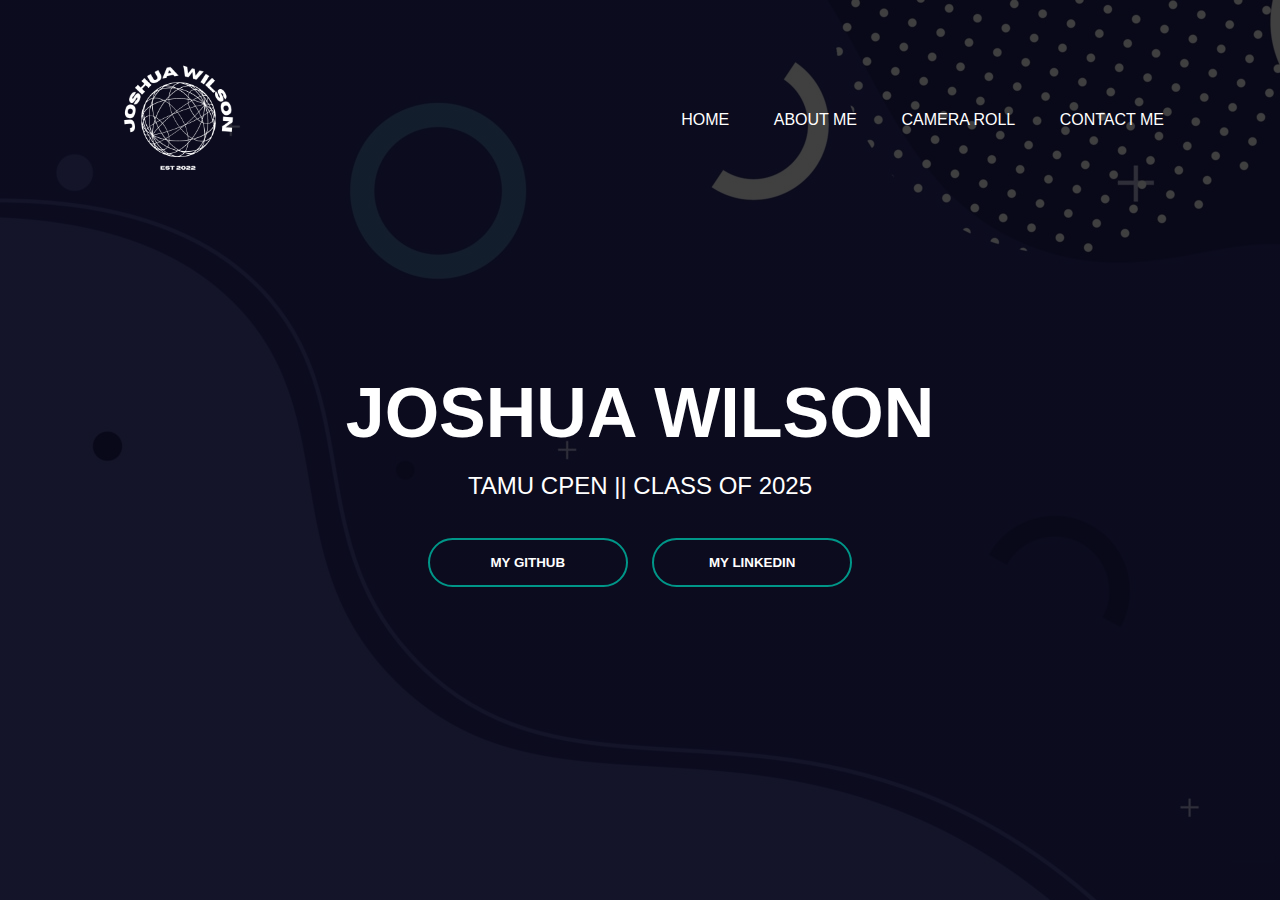
<file: Index.html>
<!DOCTYPE html>
<html lang = "en">
    <head>
        <meta charset = "UTF-8">
        <meta name="viewport" content="width=device-width, initial-scale=1.0">
        <meta http-equiv="X-UA-Compatible" content="ie=edge">
        <title>
            Joshua's Website
        </title>
        <link rel="stylesheet" href="style.css">
    </head>
    <body>
        <div class="banner">
            <div class="navbar">
                <a href="Index.html"><img src="Black And White Modern Vintage Retro Brand Logo.png" class="logo" ></a>
            <ul>
                <li><a href="Index.html">Home</a></li>
                <li><a href="About_Me.html">About Me</a></li>
                
                <li><a href="Camera.html">Camera Roll </a></li>

                <li><a href="Contact_Me.html">Contact Me</a></li>
            </ul>
            </div>
            <div class="content">
                <h1>JOSHUA WILSON</h1>
                <h2>TAMU CPEN  || CLASS OF 2025</h2>
             
            <div>
                <a href="https://github.com/wilsonjoshua1" target="_blank"><button type="button" ><span></span>MY GITHUB</button></a> <!-- makes a new tab and opens my github when you press button-->
                <a href="https://www.linkedin.com/in/joshua-wilson-b7ab36224/" target="_blank"><button type="button" ><span></span>MY LINKEDIN</button></a>
            </div>
            
            </div>
        </div>
    </body>
</html>
</file>
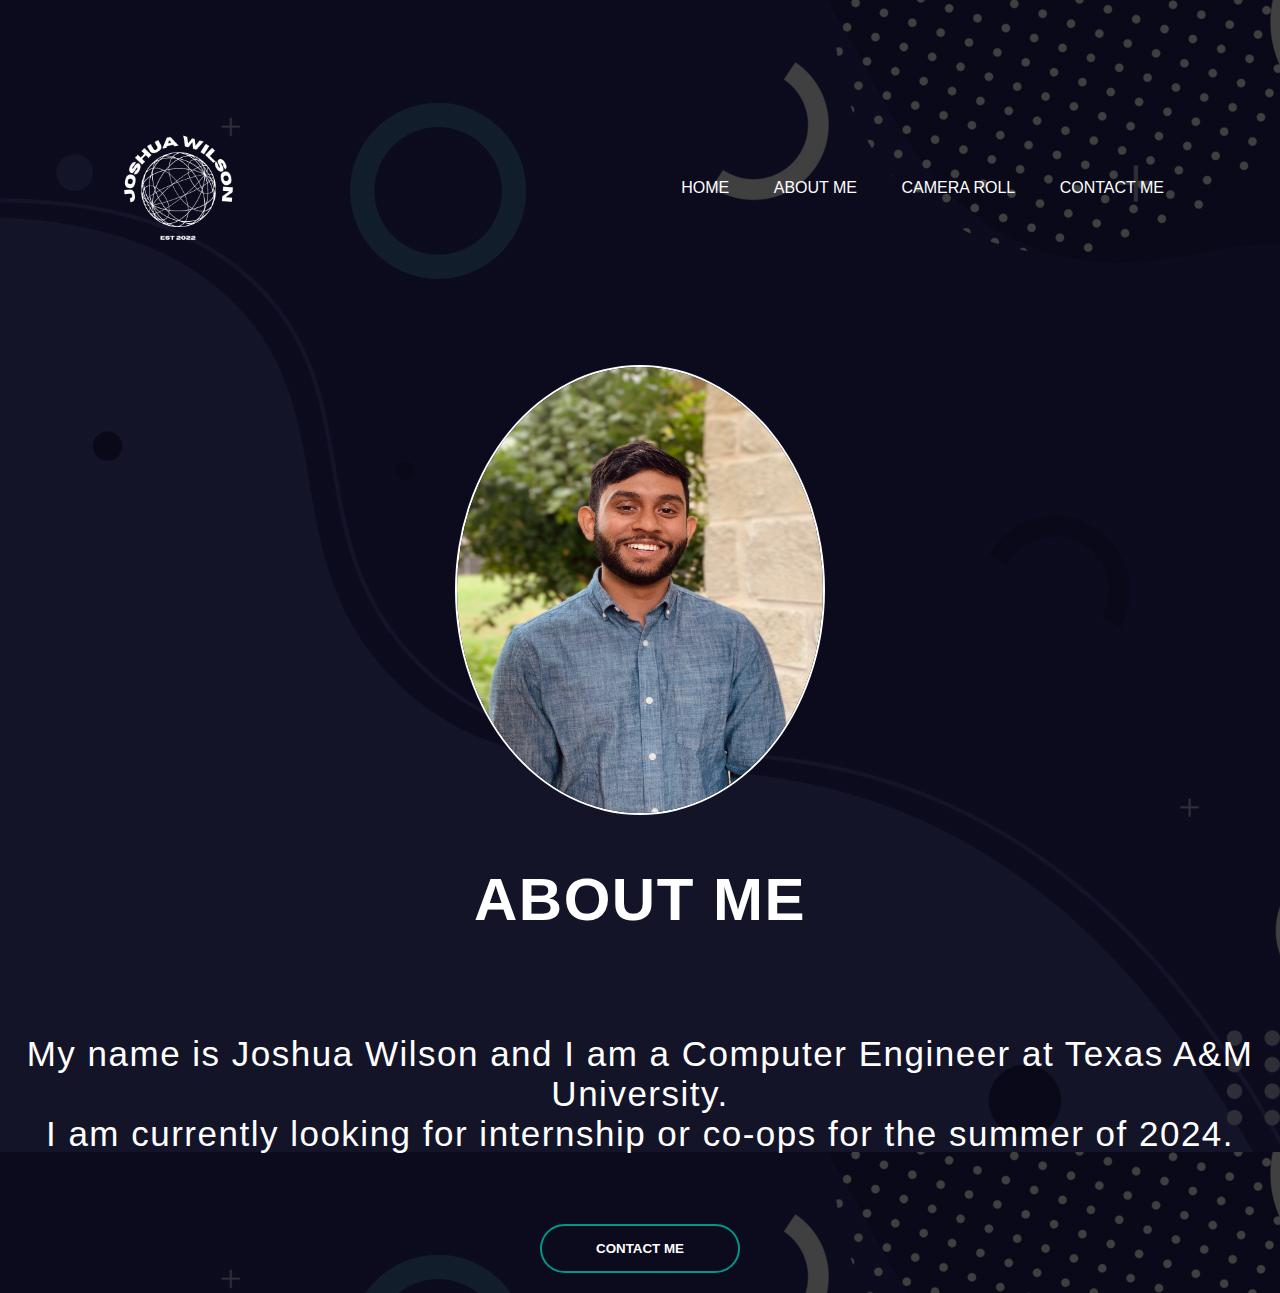
<file: About_Me.html>
<html>

<head>
    <title>
        About Me
    </title>
    <link rel="stylesheet" href="AboutMe.css">
    <link rel="stylesheet" href="style.css">
</head>

<body>
    <div class="banner">
        <div class="navbar">
            <a href="Index.html"><img src="Black And White Modern Vintage Retro Brand Logo.png" class="logo">
                <ul>
                    <li><a href="Index.html">Home</a></li>
                    <li><a href="About_Me.html">About Me</a></li>

                    <li><a href="Camera.html">Camera Roll </a></li>

                    <li><a href="Contact_Me.html">Contact Me</a></li>
                </ul>
        </div>
        <!--

            
            <div class="content">
                <h1>About Me Page</h1>
                <p>I don't know what I am doing</p>
                I hope github will work
            <div>
                <button type="button"><span></span>CLICK HERE</button>
                <button type="button"><span></span>OR HERE</button>
            </div>
            
            </div>-->
        <div class="about">
            
            <div class="information"> <!--need to learn how to move this to the left and give an about me section-->
                
                    <img src="IMG_8892.jpg" alt="headshot" width="337.5" height="450">
                    <!--OG width="337.5" height="450"-->
            
                
                    <div class="AboutMe">
                        <h1 style="color:#fff">ABOUT ME</h1>
                        <p style="text-align: center";>
                            My name is Joshua Wilson and I am a Computer Engineer at Texas A&M University.<br> I am
                            currently looking for internship or co-ops for the summer of 2024.
                        </p>
                        <div>
                            <a href="Contact_Me.html"><button type="button" ><span></span>CONTACT ME</button></a> <!-- makes a new tab and opens my github when you press button-->
                        </div>
                        
                    </div>
                
            </div>
        </div>
    </div>

</body>

</html>
</file>
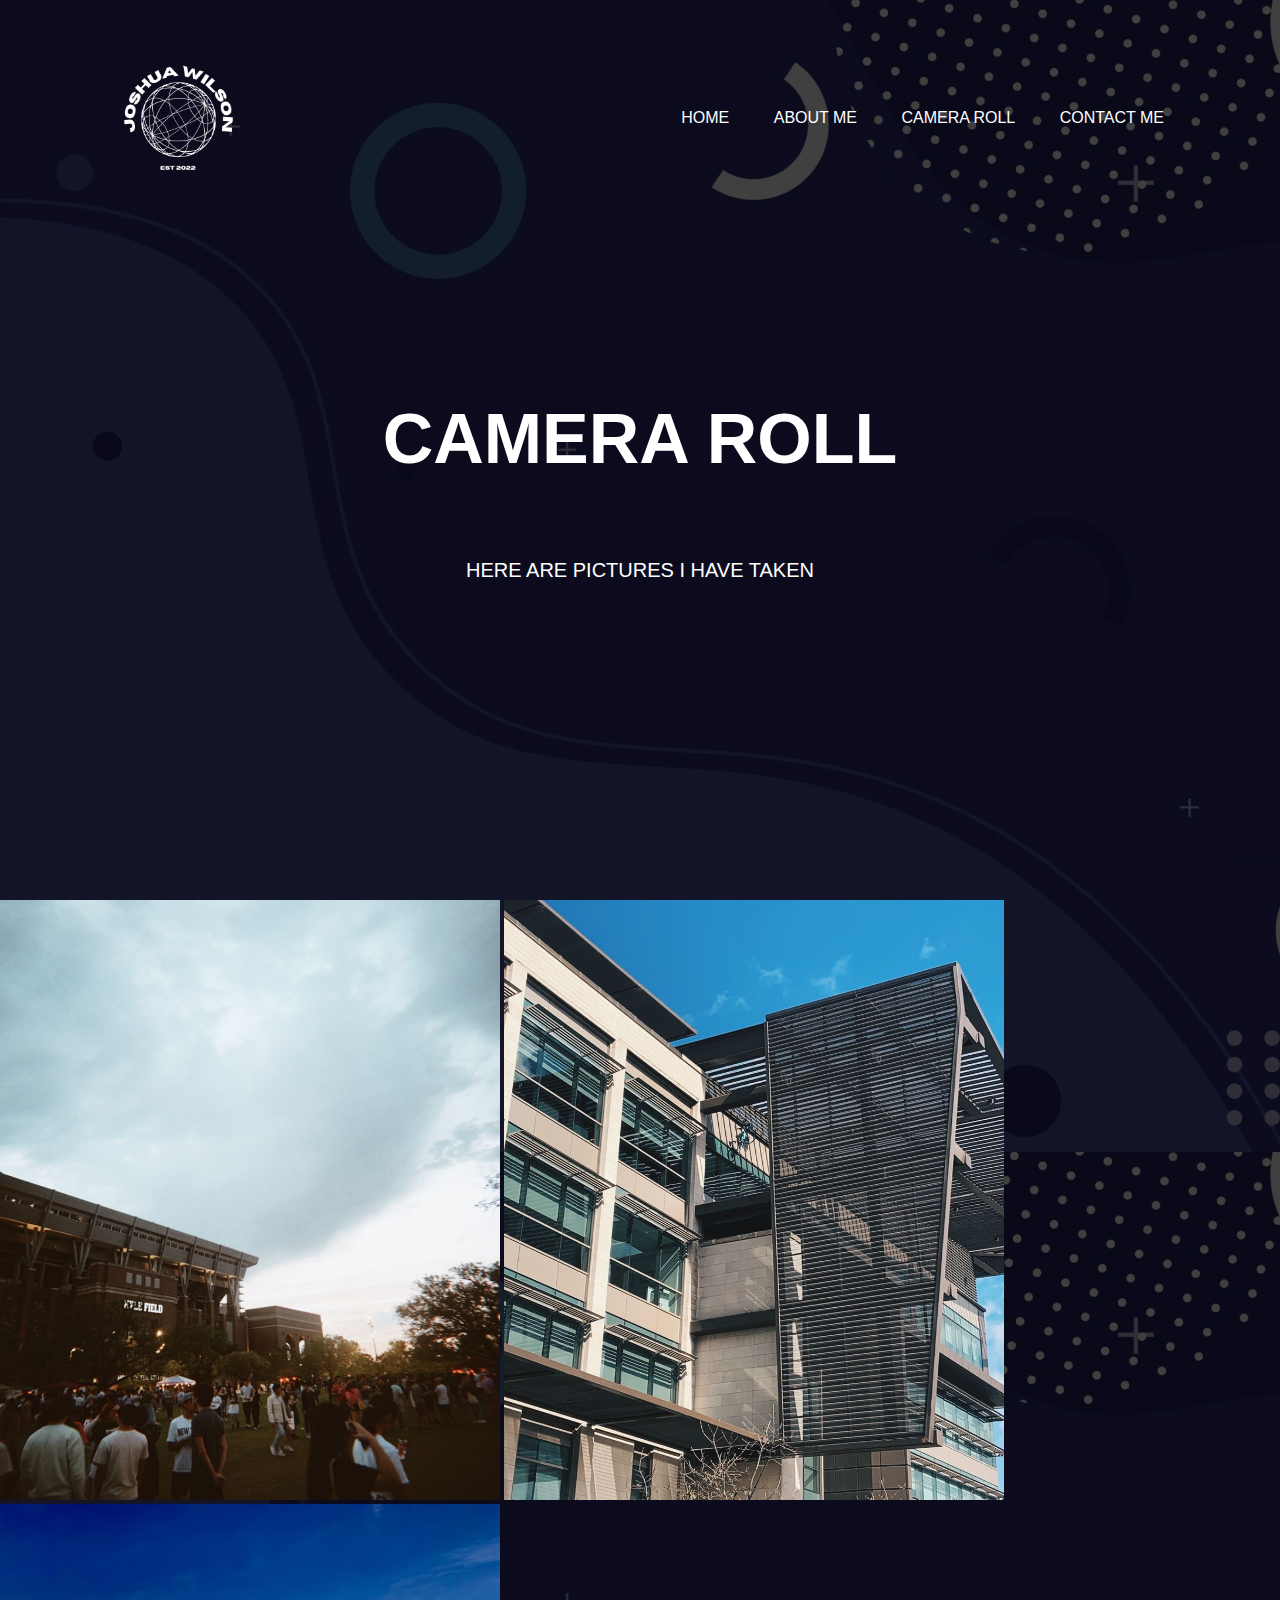
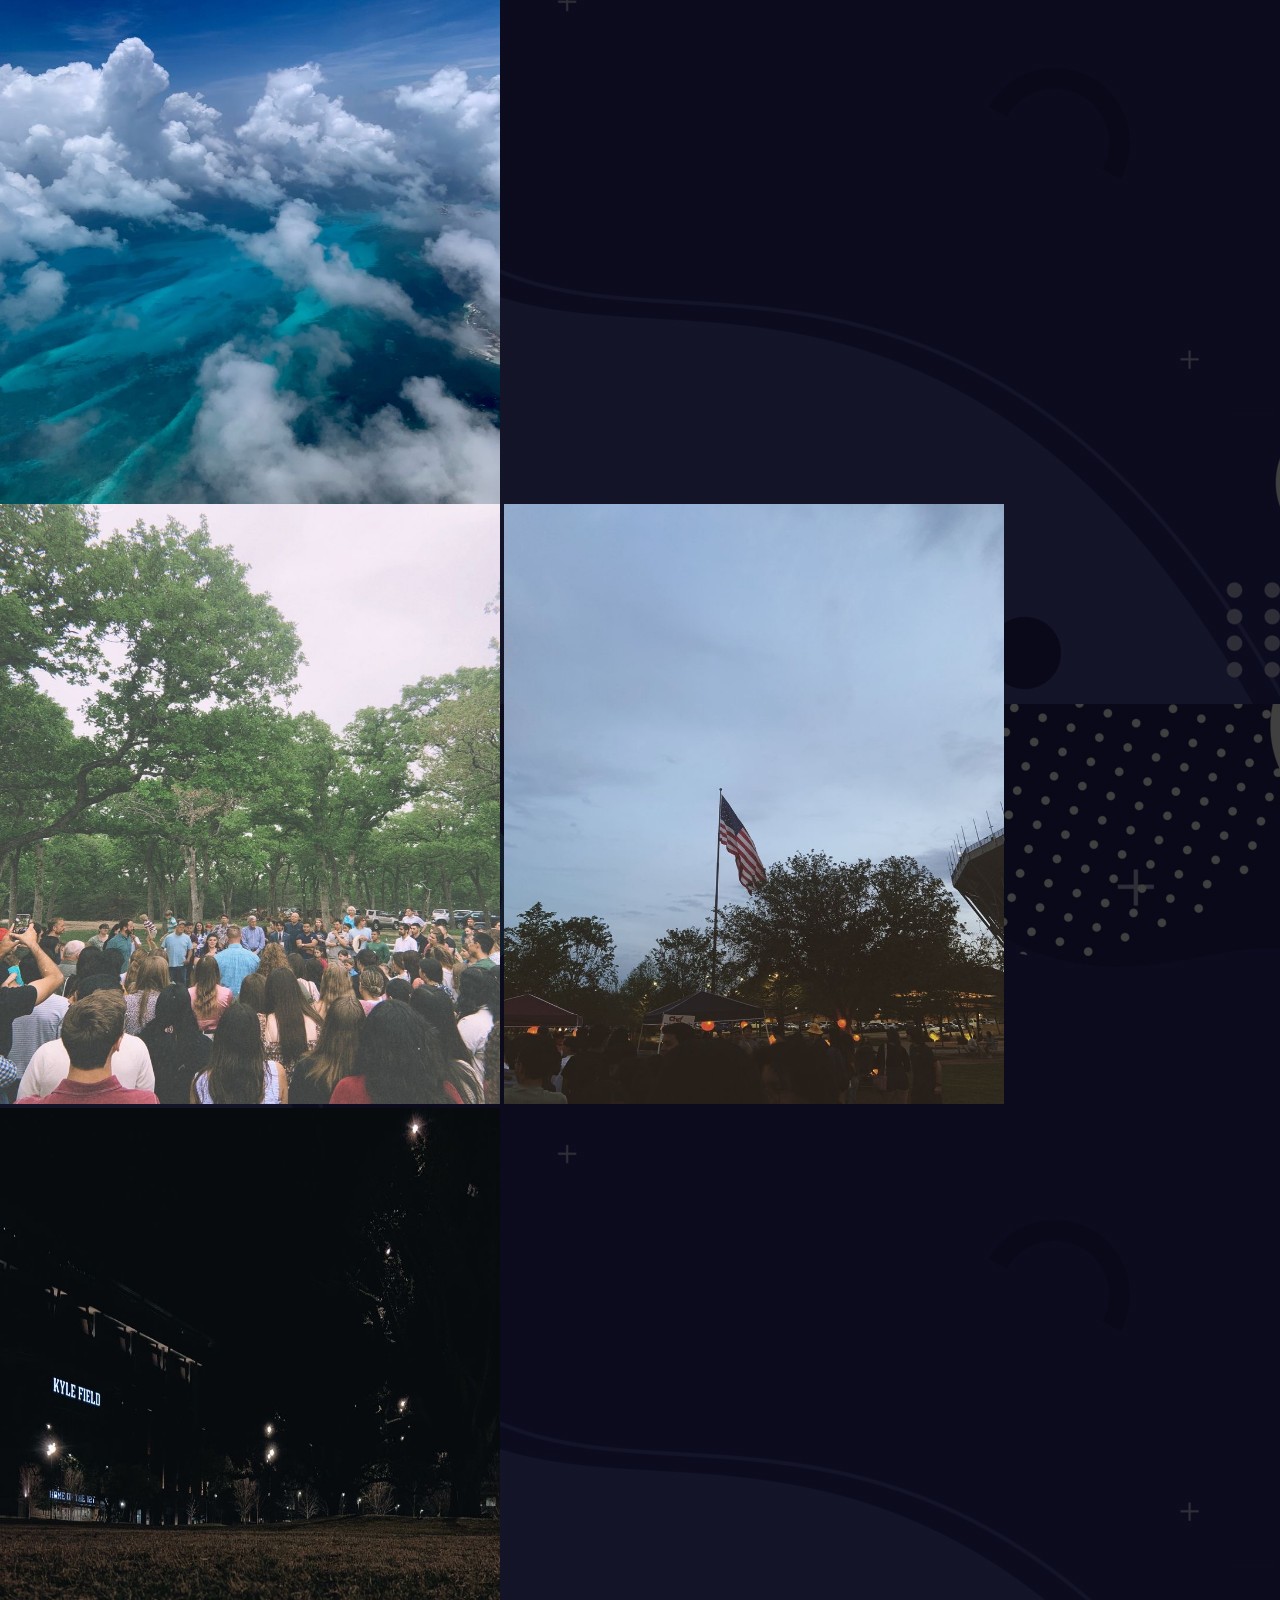
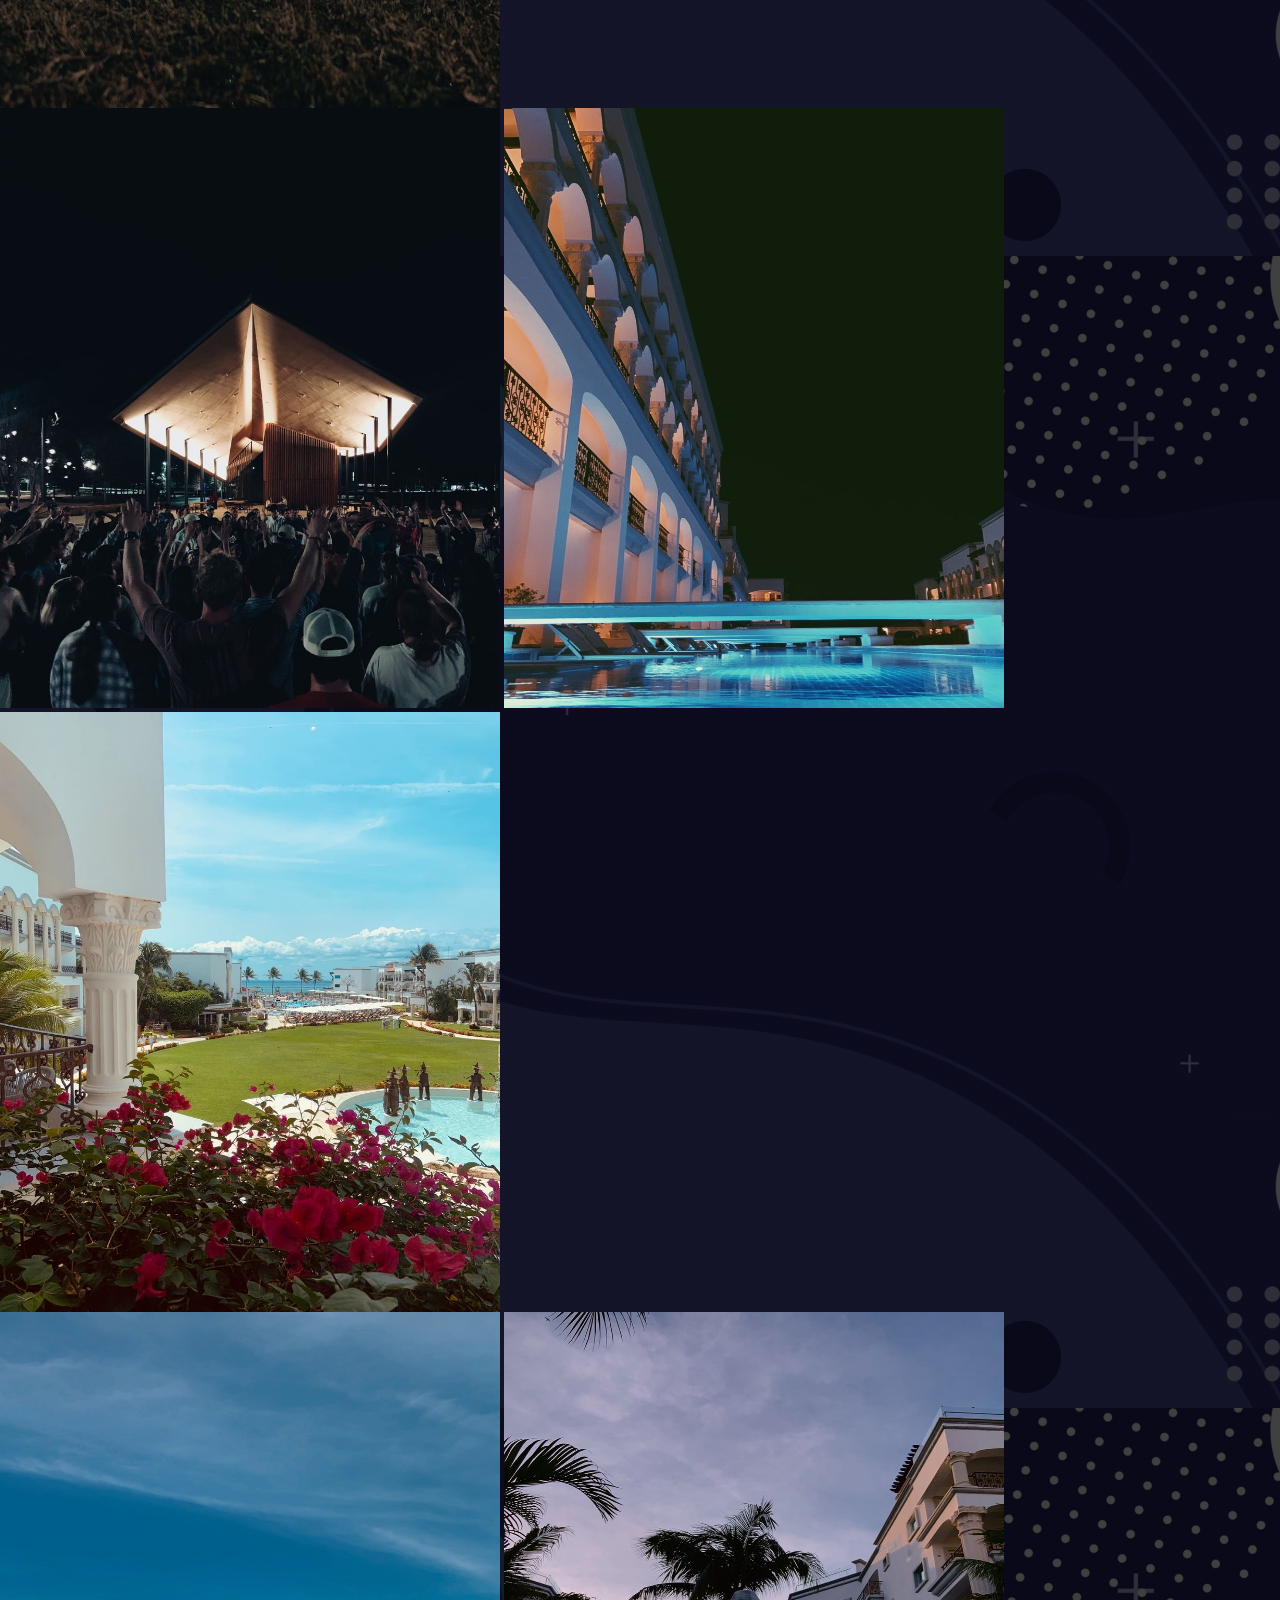
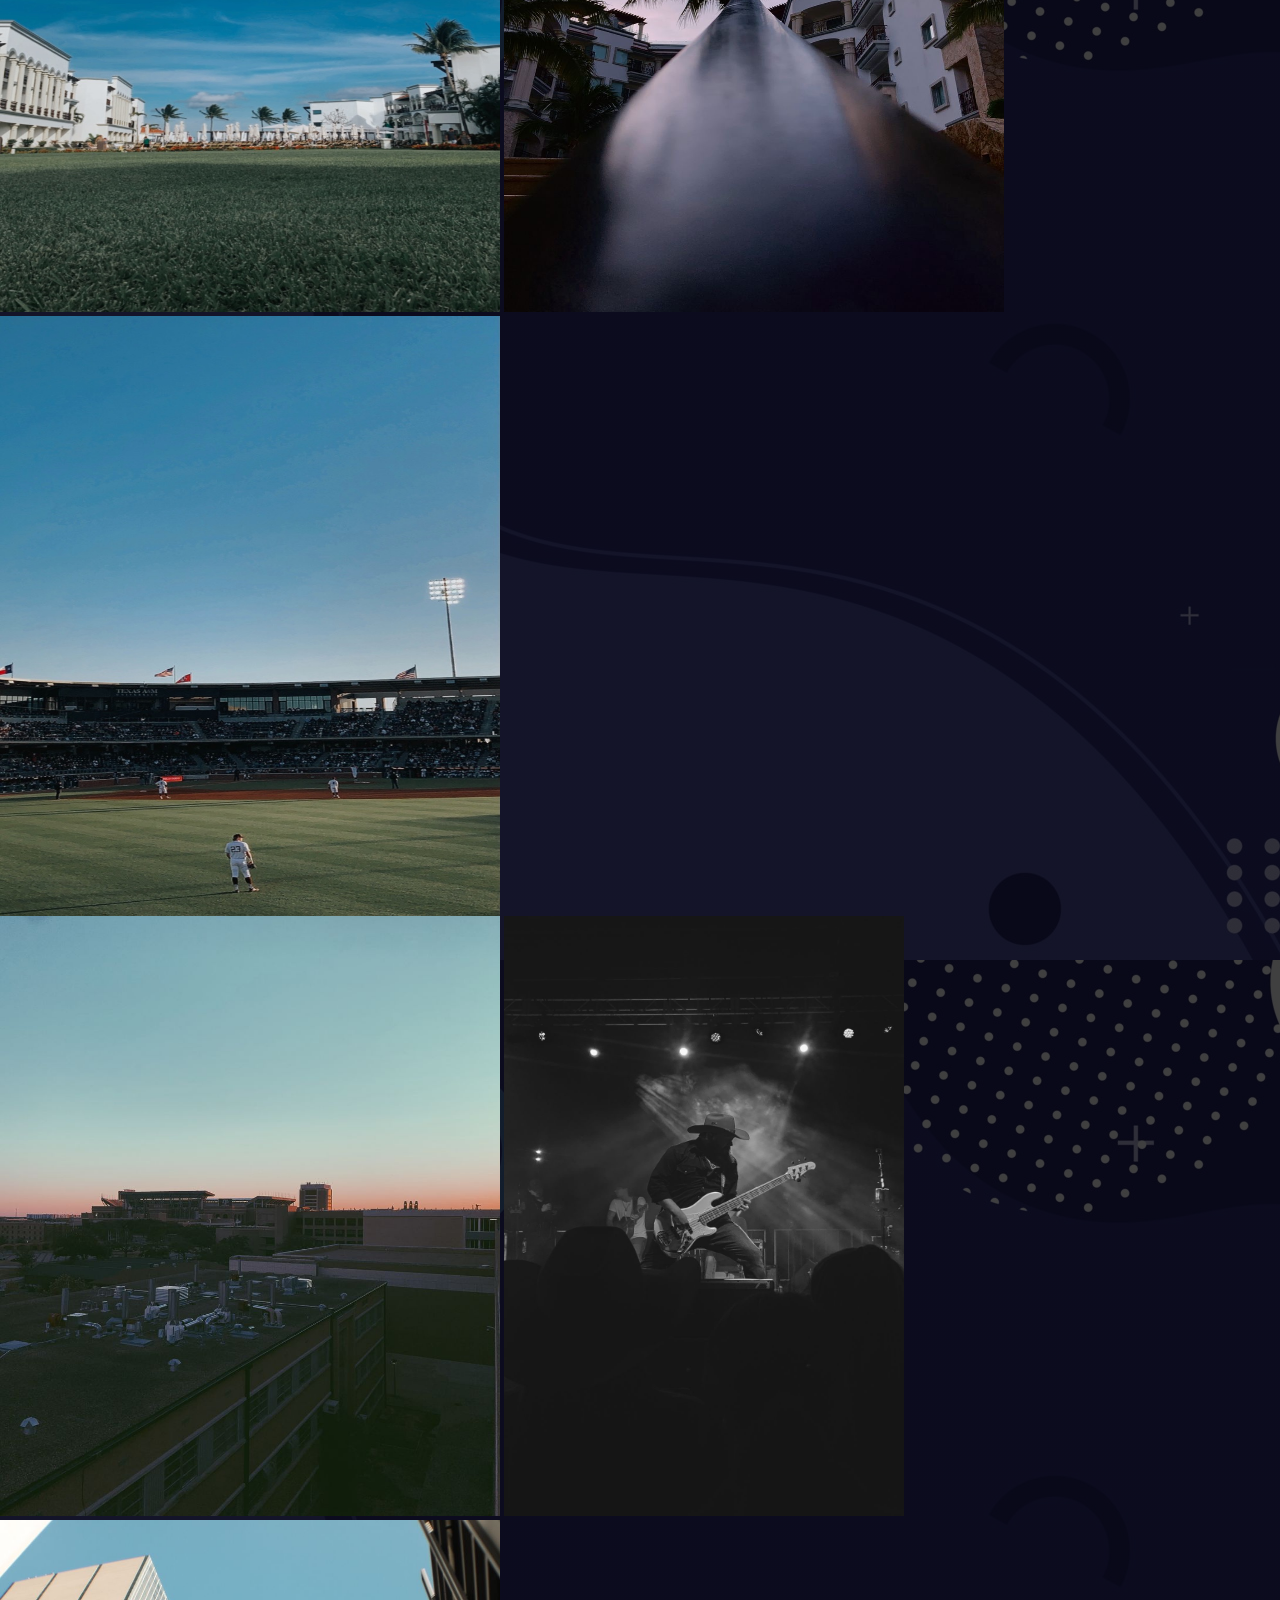
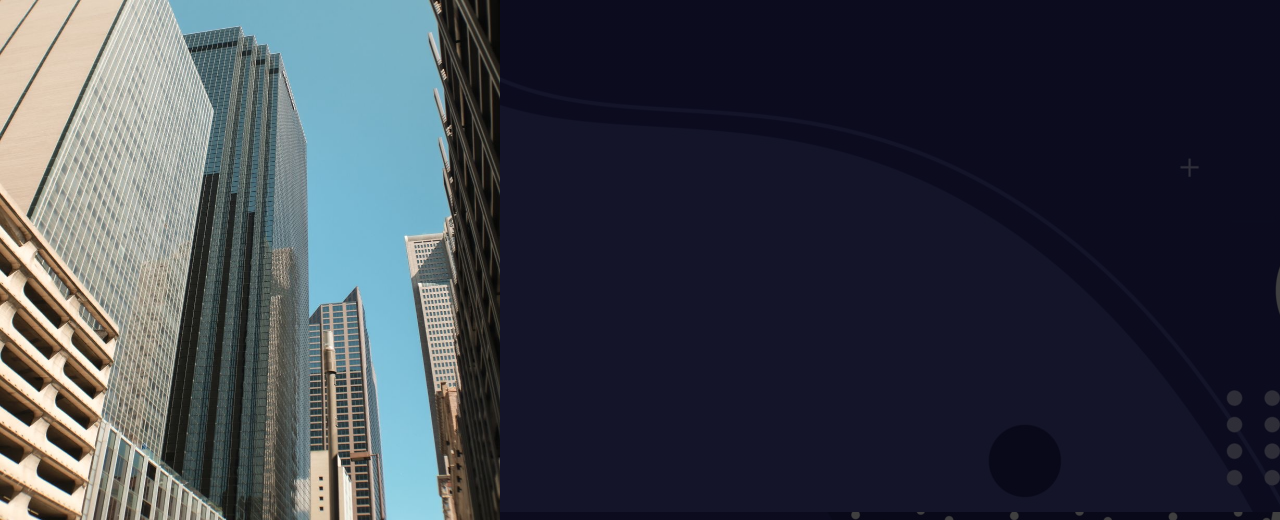
<file: Camera.html>
<html>
    <head>
        <title>
            Camera
        </title>
        <link rel="stylesheet" href="style.css">
        <link rel="slideshow" href="slideshow.css">
    </head>
    <body>
        <div class="banner">
            <div class="navbar">
                <a href="Index.html"><img src="Black And White Modern Vintage Retro Brand Logo.png" class="logo" >
                
            <ul>
                <li><a href="Index.html">Home</a></li>
                <li><a href="About_Me.html">About Me</a></li>
                
                <li><a href="Camera.html">Camera Roll </a></li>

                <li><a href="Contact_Me.html">Contact Me</a></li>
            </ul>
            </div>
            <div class="content">
                <h1>CAMERA ROLL</h1>
                <h1>    </h1>
                <p>Here are pictures I have taken</p>
            </div>
        </div>  
            
        <div class= "container">
            
            
            <div class= "box">
                <div class = "dream">
                    <img src="IMG_0539.JPG" alt="image1" width="500" height="600">
                    <img src="IMG_0540.JPG" alt="image1" width="500" height="600">
                    <img src="IMG_0541.JPG" alt="image1" width="500" height="600">
                    
                </div>

                <div class = "dream">
                    <img src="IMG_0545.JPG" alt="image1" width="500" height="600">
                    <img src="IMG_0546.JPG" alt="image1" width="500" height="600">
                    <img src="IMG_0547.JPG" alt="image1" width="500" height="600">
                </div>

                <div class = "dream">
                    <img src="IMG_0548.JPG" alt="image1" width="500" height="600">
                    <img src="IMG_0549.JPG" alt="image1" width="500" height="600">
                    <img src="IMG_0550.JPG" alt="image1" width="500" height="600">
                </div>
                
                <div class = "dream">
                    <img src="IMG_0551.JPG" alt="image1" width="500" height="600">
                    <img src="IMG_0552.JPG" alt="image1" width="500" height="600">
                    <img src="IMG_0553.JPG" alt="image1" width="500" height="600">
                </div>

                <div class = "dream">
                    <img src="IMG_0554.JPG" alt="image1" width="500" height="600">
                    <img src="IMG_0555.JPG" alt="image1" width="400" height="600">
                    <img src="IMG_0556.JPG" alt="image1" width="500" height="600">
                </div>

            </div>
        </div>
            
            <!--<div class= "image-grid">
                <img class ="image-grid-col-2 image-grid-row-2" src="IMG_0539.JPG" alt="first">
                <img src="IMG_0540.JPG" alt="second">
                <img src="IMG_0541.JPG" alt="third">
            </div>-->
         
        
    </body>
</html>
</file>
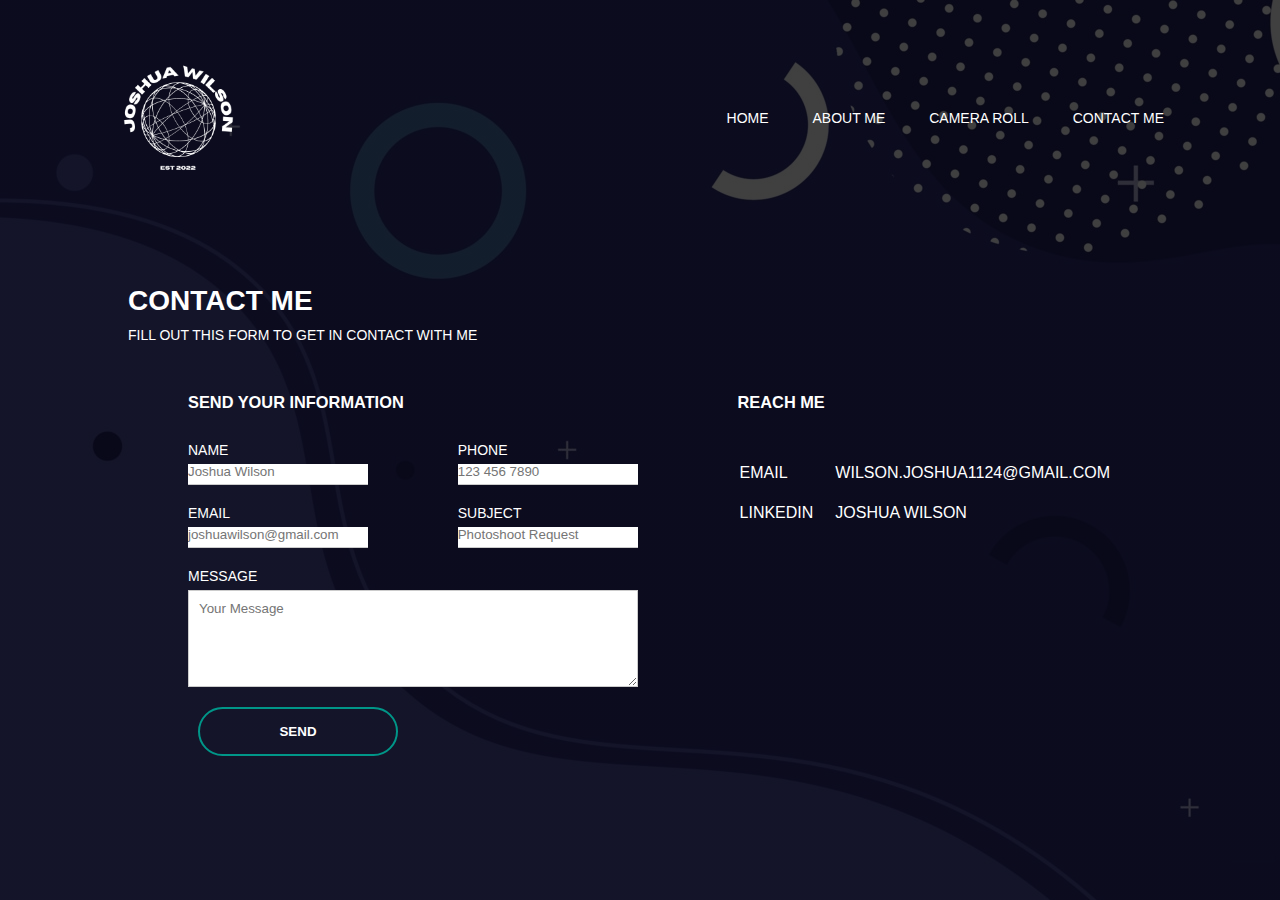
<file: Contact_Me.html>
<html>
    <head>
        <title>
            Contact_Me
        </title>
        <link rel="stylesheet" href="style.css">
        <link rel="stylesheet" href="ContactMe.css">

    </head>
    <body>
        <div class="banner">
            <div class="navbar">
                <a href="Index.html"><img src="Black And White Modern Vintage Retro Brand Logo.png" class="logo" >
            <ul>
                <li><a href="Index.html">Home</a></li>
                <li><a href="About_Me.html">About Me</a></li>
                <li><a href="Camera.html">Camera Roll </a></li>
                <li><a href="Contact_Me.html">Contact Me</a></li>
            </ul>
            </div>
            <div class="container">
                <h1>CONTACT ME</h1>
                <p>Fill out this form to get in contact with me</p>
                <div class="contact-box">
                    <div class="contact-left">
                        <h3>Send your information</h3>
                        <form>
                            <div class="input-row">
                                <div class="input-group">
                                    <label>name</label>
                                    <input type="text" placeholder="Joshua Wilson">
                                </div>
                                <div class="input-group">
                                    <label>phone</label>
                                    <input type="text" placeholder="123 456 7890">
                                </div>
                            </div>

                            <div class="input-row">
                                <div class="input-group">
                                    <label>email</label>
                                    <input type="email" placeholder="joshuawilson@gmail.com">
                                </div>
                                <div class="input-group">
                                    <label>subject</label>
                                    <input type="text" placeholder="Photoshoot Request">
                                </div>
                            </div>

                            <label>Message</label>
                            <textarea rows="5" placeholder="Your Message"></textarea>

                            <button type="submit">SEND</button>
                        </form>
                    </div>
                    <div class="contact-right">
                        <h3>Reach Me</h3>

                        <table>
                            <tr>
                                <td>EMAIL</td>
                                <td>wilson.joshua1124@gmail.com</td>
                            </tr>
                            <tr>
                                <td>LinkedIn</td>
                                <td>Joshua Wilson</td>
                            </tr>
                        </table>
                    </div>
                </div>
            
            </div>
        </div>
    </body>
</html>
</file>
<file: style.css>
*{
    margin: 0;
    padding: 0;
    font-family: sans-serif;
    
}
body{
    background-image: linear-gradient(rgba(0, 0, 0, 0.75), rgba(0, 0, 0, 0.75)), url(abstract-blue-background-simple-design-for-your-website-free-vector.webp);
}
.banner{
    width: 100%;
    height: 100vh;
    /*background-image: linear-gradient(rgba(0, 0, 0, 0.75), rgba(0, 0, 0, 0.75)), url(abstract-blue-background-simple-design-for-your-website-free-vector.webp);*/
    background-size:  re;
    background-position: center;
}
.navbar{
    width: 85%;
    margin: auto;
    padding: 35px 0;
    display: flex;
    align-items: center;
    justify-content: space-between;
}
.logo{
    width: 165px;
    cursor: pointer;
}
.navbar ul li{
    list-style: none;
    display: inline-block;
    margin: 0 20px;
    position: relative;
}

.navbar ul li a{
    text-decoration: none;
    color: #fff;
    text-transform: uppercase;
}
.navbar ul li::after{
    content: '';
    height: 3px;
    width: 0;
    background: #009688; /*find better color*/
    position: absolute;
    left: 0;
    bottom: -10px;
    transition: 0.5s;
}
.navbar ul li:hover::after{
    width: 100%;
}
.content{
    width: 100%;
    position: absolute;
    top: 50%;
    transform: translateY(-50%);
    text-align: center;
    color: #fff;
    text-transform: uppercase;
    /*background-image: linear-gradient(rgba(0, 0, 0, 0.75), rgba(0, 0, 0, 0.75)), url(Background.webp);*/
}
.content h1{
    font-size: 70px;
    margin-top: 80px;
    /*background-image: linear-gradient(rgba(0, 0, 0, 0.75), rgba(0, 0, 0, 0.75)), url(Background.webp);*/

}
.content h2{
    margin: 20px auto;
    font-weight: 100;
    line-height: 25px;
    /*background-image: linear-gradient(rgba(0, 0, 0, 0.75), rgba(0, 0, 0, 0.75)), url(Background.webp);*/

}
.content p{
    font-size: 20px;
}
button{
    width: 200px;
    padding: 15px 0;
    text-align: center;
    margin: 20px 10px;
    border-radius: 25px;
    font-weight: bold;
    border: 2px solid #009688;
    background: transparent;
    color: #fff;
    cursor: pointer;
    position: relative;
    overflow: hidden;
}
span{
    background: #009688;
    height: 100%;
    width: 0;
    border-radius: 25px;
    position: absolute;
    left: 0;
    bottom: 0;
    z-index: -1;
    transition: 0.5s;
}
button:hover span{
    width: 100%;
}
button:hover{
    border: none;
}
</file>
<file: AboutMe.css>
*{
    margin:0;
    padding: 0px;
    box-sizing: border-box;
    font-family: 'Poppins', sans-serif;
    padding-bottom: 50px;
}
body{
    min-height: 100vh;
    display: flex;
    align-items: center;
    justify-content: center;
    color: #fff;
    
}
.inner-container{
    width: 55%;
    float: right;
    padding: 150px;
}
.inner-container h1{
    margin-bottom: 30px;
    font-size: 30px;
    font-weight: 900;
}
.text{
    font-size: 13px;
    line-height: 30px;
    text-align: justify;
    margin-bottom: 40px;
}

.banner{
    width: 550px;
    padding: 70px 0px;
    color: #fff;

}

.information{
    display: flex;
    flex-direction: column;
    justify-content: center;
    align-items: center;
    text-align: center;
}

.information img{
    width:370px; 
    height: 450px;
    /*height: 400px;
    width: 300px;*/
    border: 2px solid #fff;
    border-radius: 50%;
    margin-top: 60px;
    
}

h1{
    width: 100%;
    display: flex;
    align-items: center;
    justify-content: center;
    font-size: 60px;
    letter-spacing: 1.5px;
    padding: 50px 0px;
}
p{
    width: 100%;
    display: flex;
    align-items: center;
    justify-content: center;
    font-size: 35px;
    letter-spacing: 1.5px;
    padding: 50px 0px;
}
/*.main{
    width: 1130px;
    max-width: 95%;
    margin: 0 auto; 
    display: flex;
    align-items: center;
    justify-content: space-around;
}
body{
    color: #fff; 
    font-size: 80px;
    text-transform: capitalize;
    margin-bottom: 20px;
}
*/
</file>
<file: slideshow.css>
body{
    margin: 0;

}

.image-grid{
    --gap: 16px;
    --num-cols: 4;
    --row-height: 300px;


    box-sizing: border-box;
    padding: var(--gap);

    display: grid;
    grid-template-columns: repeat(var(--num-cols), 1fr);
    grid-auto-rows: var(--row-height);
    gap: var(--gap);
}

.image-grid >img{
    width: 100%;
    height: 100%;
    object-fit: cover;
}
.image-grid-col-2{
    grid-column: span 2;
}
.image-grid-row-2{
    grid-row: span 2;
}
/*anything under 1024 px.
@media screen and (max-width:1024px){
    .image-grid{
        --num-cols: 2;
        --row-height: 200px;
    }
}
*/

*{
    margin:0;
    padding: 0;
    box-sizing: border-box;
    font-family: 'Poppins', sans-serif;
}

.container{
    display: flex;
    flex-direction: column;
    justify-content: center;
    align-items: center;
    text-align: center;
    background-color: #222362;
    background-size: cover;
    background-position: center;
}
.container.heading{
    width: 50%;
    padding-bottom: 50px;
}
.container .heading h3{
    font-size: 3em;
    font-weight: bolder;
    padding-bottom: 10px;
    border-bottom: 3px solid #222;
}

.container .box{
    display: flex;
    flex-direction: row;
    justify-content: space-between;
    align-items: center;
}
.container .box .dream{
    display: flex;
    flex-direction: column;
    width: 32.5%;
}
.container .box .dream img{
    width: 100%;
    padding-bottom: 15px;
    border-radius: 5px;
}
.dream {
    display: flex;
    flex-direction: column;
    width: 32.5%;
}
</file>
<file: ContactMe.css>
*{
    margin: 0;
    padding: 0;
    box-sizing: border-box;
    font-family: 'Poppins', sans-serif;
}
body{
    font-size: 14px;
    color: #fff;
    text-transform: uppercase;
}
.container{
    width: 80%;
    margin: 50px auto;
}
.contact-box{
    /*background: #fff;*/
    display: flex;
}
.contact-left{
    flex-basis: 60%;
    padding: 40px 60px;
}
.contact-right{
    flex-basis: 40%;
    padding: 40px;
}
h1{
    margin-bottom: 10px;
}
.container p{
    margin-bottom: 10px;
}
.input-row{
    display: flex;
    justify-content: space-between;
    margin-bottom: 20px;
}
.input-row .input-group{
    flex-basis: 40%;
}
input{
    width: 100%;
    border: none;
    border-bottom: 1px solid #ccc;
    outline: none;
    padding-bottom: 5px;
}
textarea{
    width: 100%;
    border: 1px solid #ccc;
    outline: none;
    padding: 10px;
    box-sizing: border-box;
}
label{
    margin-bottom: 6px;
    display: block;
}
.contact-left h3{
    font-weight: 600;
    margin-bottom: 30px;
}
.contact-right h3{
    font-weight: 600;
    margin-bottom: 30px;
}
tr td:first-child{
    padding-right: 20px;
}
tr td{
    padding-top: 20px;
}
</file>
